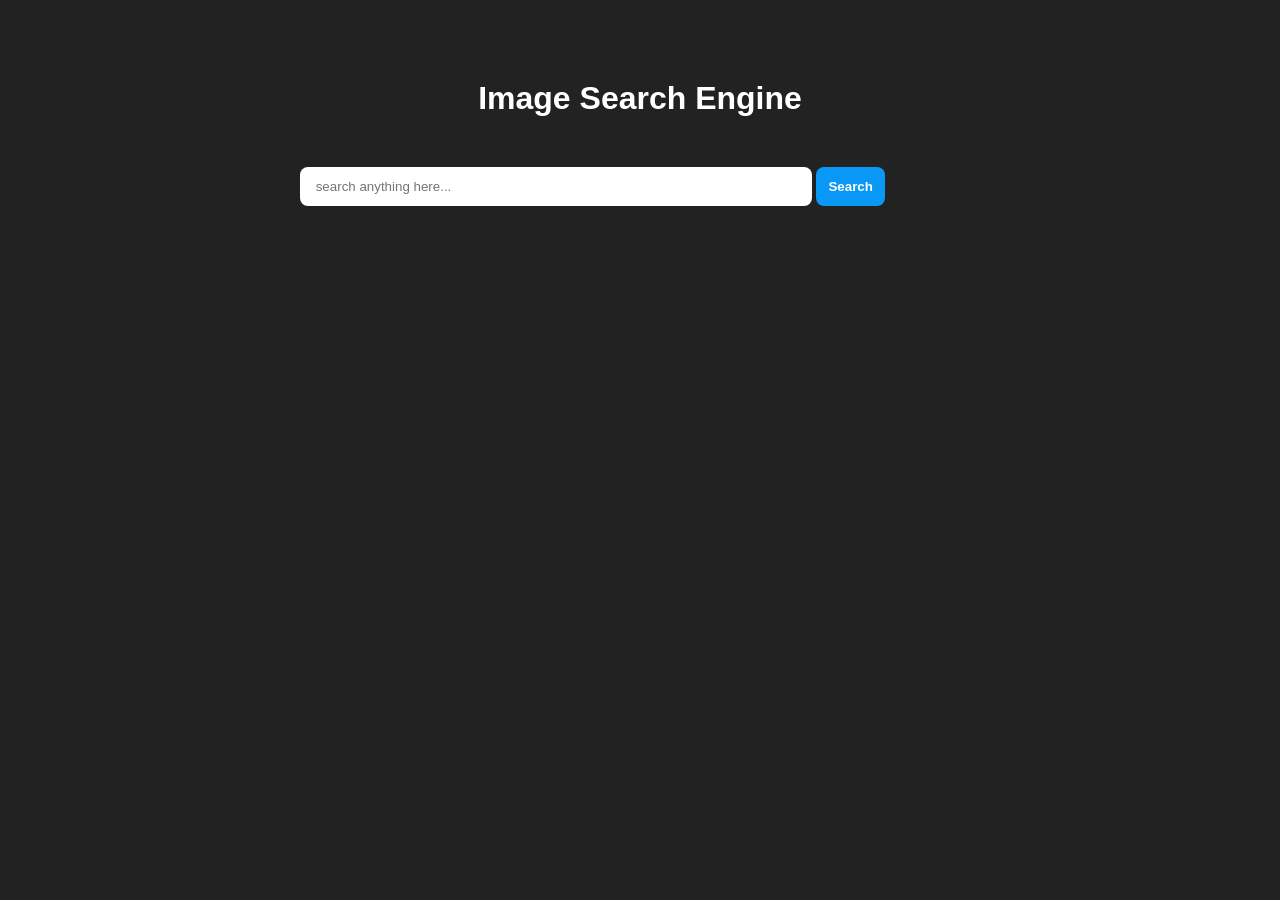
<file: Project 1/index.html>
<!DOCTYPE html>
<html lang="en">
<head>
    <meta charset="UTF-8">
    <meta name="viewport" content="width=device-width, initial-scale=1.0">
    <title>Image Search Engine</title>
    <link rel="stylesheet" href="style.css">
</head>
<body>
    <h1>Image Search Engine</h1>
    <form id="search-form">
        <input type="text" id="search-box" placeholder=" search anything here...">
        <button>Search</button>
    </form>
    <div id="search-result"></div>
    <button id="show-more-btn">Show More</button>

    <script src="main.js"></script>
</body>
</html>
</file>
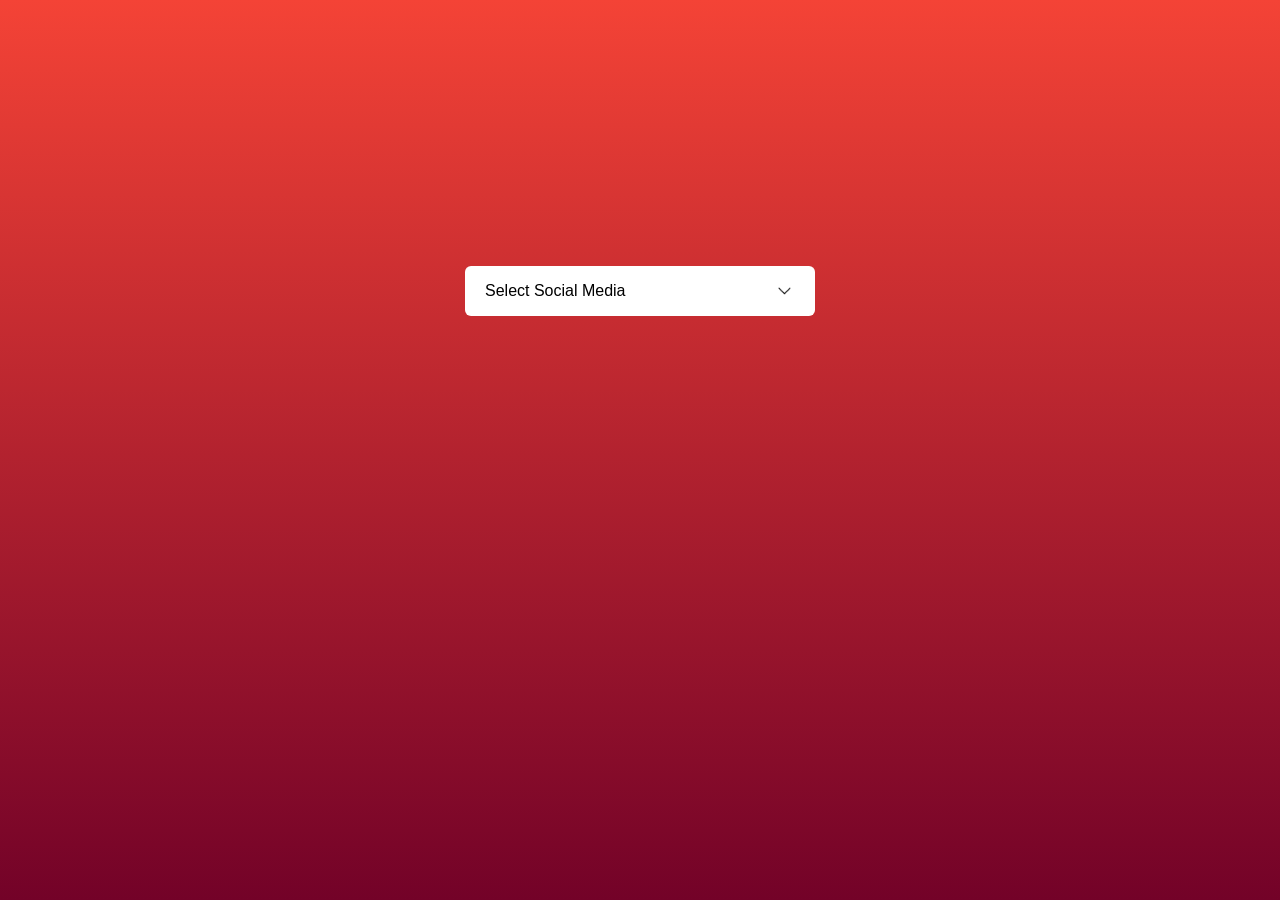
<file: Project 2/index.html>
<!DOCTYPE html>
<html lang="en">
<head>
    <meta charset="UTF-8">
    <meta name="viewport" content="width=device-width, initial-scale=1.0">
    <title>Select Menu</title>
    <link rel="stylesheet" href="style.css">
</head>
<body>
  <div class="hero">

        <div class="selector">
            <div id="selectField">
                <p id="selectText">Select Social Media</p>
                <img src="./Images/dd.png" alt="" id="arrowIcon">
            </div>

            <ul id="list"  class="hide">
                <li class="options"><img src="./Images/facebook.webp" alt="facebook"><p>Facebook</p></li>
                <li class="options"><img src="./Images/whatsapp.webp" alt="Whatsapp"><p>Whatsapp</p></li>
                <li class="options"><img src="./Images/ytt.png" alt="Youtube"><p>Youtube</p></li>
                <li class="options"><img src="./Images/twitters.png" alt="Twitter"><p>Twitter</p></li>
                <li class="options"><img src="./Images/pinetest.webp" alt="Pinterest"><p>Pinterest</p></li>
                <li class="options"><img src="./Images/instagram.png" alt="Instagram"><p>Instagram</p></li>
            </ul>
        </div>
  </div>  

  <script src="main.js"></script>
</body>
</html>
</file>
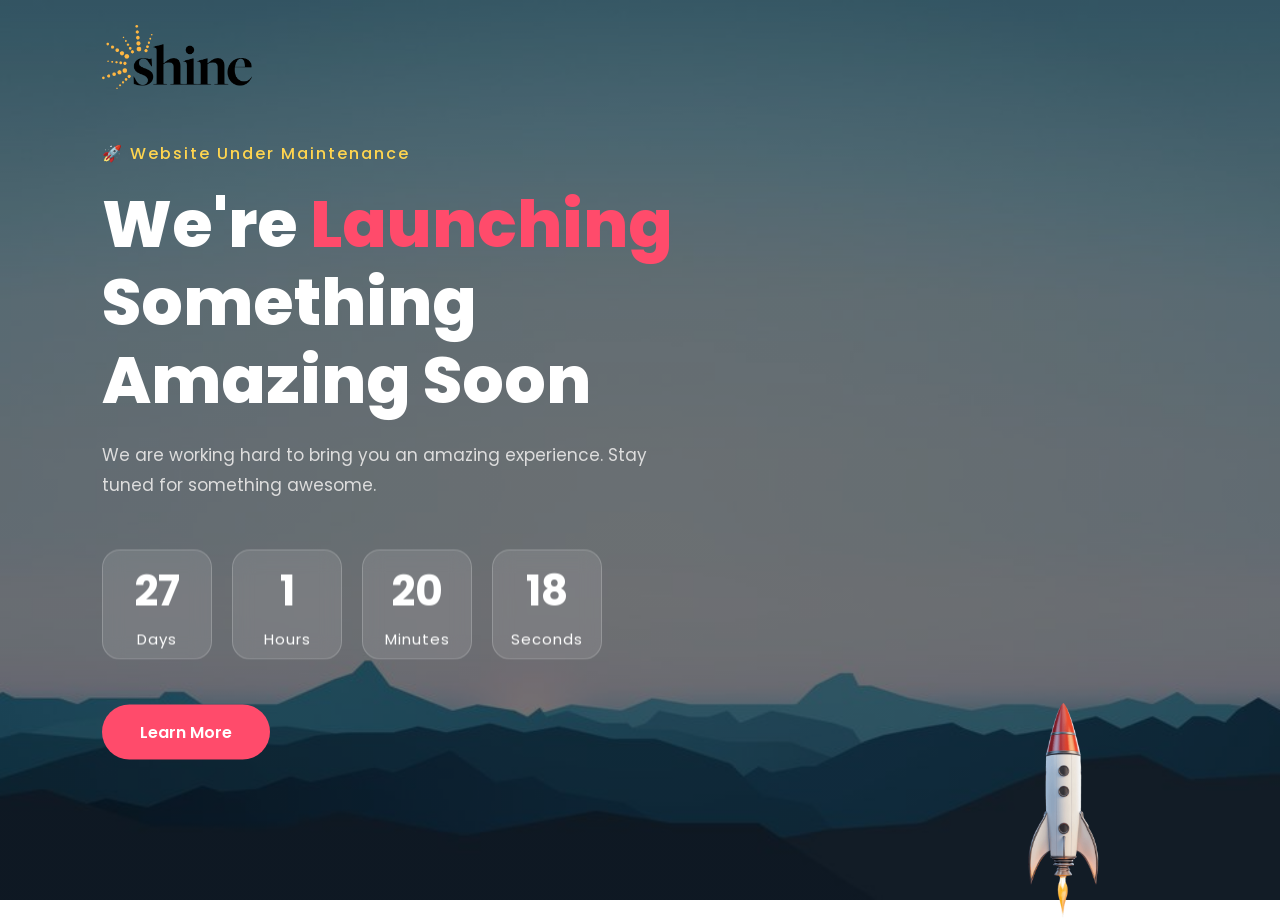
<file: Project 3/index.html>
<!DOCTYPE html>
<html lang="en">
<head>
    <meta charset="UTF-8">
    <meta name="viewport" content="width=device-width, initial-scale=1.0">
    <title>Coming Soon</title>

    <link rel="stylesheet" href="style.css">

    <link rel="preconnect" href="https://fonts.googleapis.com">
    <link href="https://fonts.googleapis.com/css2?family=Poppins:wght@300;400;500;600;700;800&display=swap" rel="stylesheet">
</head>

<body>

<div class="overlay"></div>

<div class="container">

    <img src="shine-commerce-logo.png" class="logo">

    <div class="content">

        <p class="tag">🚀 Website Under Maintenance</p>

        <h1>
            We're <span>Launching</span><br>
            Something Amazing Soon
        </h1>

        <p class="desc">
            We are working hard to bring you an amazing experience.
            Stay tuned for something awesome.
        </p>

        <div class="launching-time">

            <div class="box">
                <p id="days">00</p>
                <span>Days</span>
            </div>

            <div class="box">
                <p id="hours">00</p>
                <span>Hours</span>
            </div>

            <div class="box">
                <p id="minutes">00</p>
                <span>Minutes</span>
            </div>

            <div class="box">
                <p id="seconds">00</p>
                <span>Seconds</span>
            </div>

        </div>

        <button>Learn More</button>

    </div>

    <img src="roooo.webp" class="rocket">

</div>

<script src="main.js"></script>

</body>
</html>
</file>
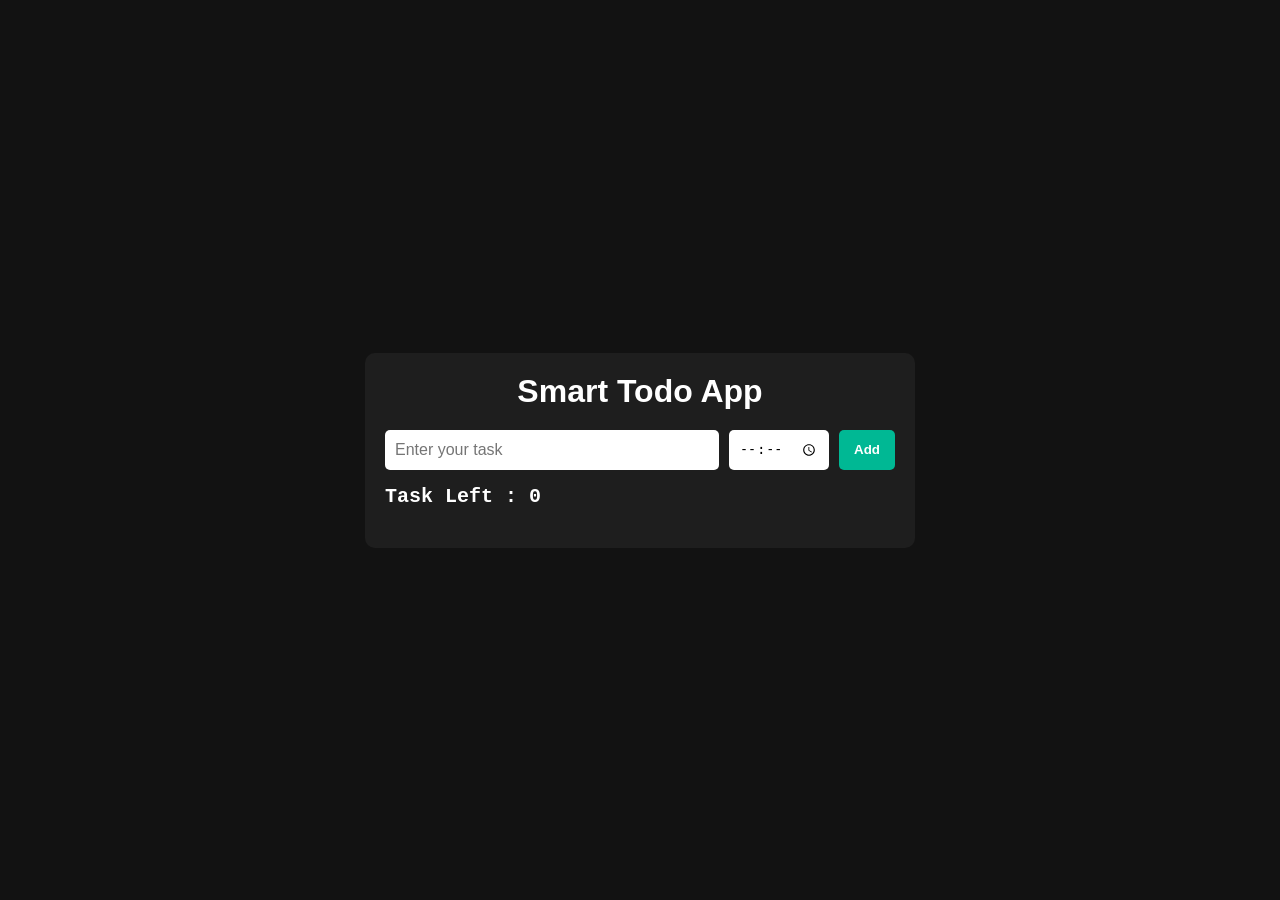
<file: Smart-Todo-App/index.html>
<!DOCTYPE html>
<html lang="en">
<head>
    <meta charset="UTF-8">
    <meta name="viewport" content="width=device-width, initial-scale=1.0">
    <title>Smart Todo App</title>
    <link rel="stylesheet" href="style.css">
</head>
<body>

    <div class="container">
        <h1>Smart Todo App</h1>

        <div class="input-section">
            <input type="text" id="taskInput" placeholder="Enter your task">
            <input type="time" id="deadlineTime">
            <button id="addBtn">Add</button>
        </div>

        <h3 id="taskCount">Pending Task : 0</h3>

        <ul id="taskList"></ul>
    </div>

    <script src="main.js"></script>

</body>
</html>
</file>
<file: Project 1/style.css>
*{
    margin:0;
    padding:0;
    font-family:Arial, Helvetica, sans-serif;
    box-sizing: border-box;
}

body{
    background-color: rgb(34, 34, 34);
    color:white;
}

h1{
    text-align: center;
    margin:80px auto 50px;
}


#search-box{
    padding:12px;
    border:none;
    border-radius: 8px;
    width:40%;
    margin-left: 300px;
    outline: none;
}

button{
    padding:12px;
    border:none;
    border-radius: 8px;
    background-color: rgb(10, 152, 247);
    font-weight: 600;
    color:white;
}
#show-more-btn{
    margin-left:450px;
    margin-top:20px;
    display: none;
}

#search-result{
    width:80%;
    margin:100px auto 50px;
    display: grid;
    grid-template-columns: 1fr 1fr 1fr;
    grid-gap:40px;
}
#search-result img{
    width:100%;
    height:230px;
    object-fit: cover;
    border-radius: 5px;
}
</file>
<file: Project 2/style.css>
*{
    margin:0;
    padding:0;
    font-family: Arial, Helvetica, sans-serif;
}

.hero{
    width:100%;
    height:100vh;
    background-image: linear-gradient(#f44336,#730228);
    display: flex;
    align-items: center;
    justify-content: center;
}

.selector{
    width:350px;
}

#selectField{
    width:100%;
    padding:15px 20px;
    margin-bottom: 30px;
    background-color:white;
    box-sizing: border-box;
    border-radius: 6px;
    display: flex;
    align-items: center;
    justify-content: space-between;
    cursor:pointer;
}

#selectField img{
    width:20px;
    transition: transform 0.5s;

}

#list{
    width:100%;
    background-color:white;
    border-radius: 6px;
    overflow: hidden;
}

.options{
    width:100%;
    padding:15px 0 15px 70px;
    list-style: none;
    cursor: pointer;
    box-sizing: border-box;
    position: relative;
}
.options img{
    width:35px;
    position: absolute;
    top:12px;
    left:25px;
}

.options:hover{
    background-color: rgba(218, 217, 217, 0.718);
    ;
}

.hide{
    visibility: hidden;
}

.rotate{
    transform: rotate(180deg);
}
</file>
<file: Project 3/style.css>
*{
    margin:0;
    padding:0;
    box-sizing:border-box;
    font-family:'Poppins',sans-serif;
}

body{
    overflow:hidden;
}

.container{
    width:100%;
    min-height:100vh;

    background:
    linear-gradient(rgba(0,0,0,.55),rgba(0,0,0,.55)),
    url("bgg.jpg");

    background-size:cover;
    background-position:center;

    padding:0 8%;
    position:relative;

    color:#fff;
}

.logo{
    width:150px;
    padding:25px 0;
    cursor:pointer;
}

.content{
    position:absolute;
    top:50%;
    transform:translateY(-50%);
    max-width:650px;
}

.tag{
    color:#ffd54f;
    letter-spacing:2px;
    font-weight:500;
    margin-bottom:20px;
}

.content h1{
    font-size:65px;
    line-height:78px;
    font-weight:800;
}

.content h1 span{
    color:#ff4b6b;
}

.desc{
    width:550px;
    margin-top:20px;
    line-height:30px;
    color:#ddd;
    font-size:17px;
}

.launching-time{
    display:flex;
    gap:20px;
    margin-top:50px;
}

.box{

    width:110px;
    height:110px;

    backdrop-filter:blur(10px);

    background:rgba(255,255,255,.1);

    border:1px solid rgba(255,255,255,.2);

    border-radius:18px;

    display:flex;
    flex-direction:column;
    justify-content:center;
    align-items:center;

    transition:.35s;
}

.box:hover{

    transform:translateY(-8px);

    background:#ff4b6b;
}

.box p{

    font-size:42px;
    font-weight:700;
}

.box span{

    margin-top:5px;
    font-size:15px;
    letter-spacing:1px;
}

button{

    margin-top:45px;

    padding:15px 38px;

    border:none;

    background:#ff4b6b;

    color:white;

    font-size:16px;

    font-weight:600;

    border-radius:50px;

    cursor:pointer;

    transition:.3s;
}

button:hover{

    transform:translateY(-5px);

    background:#ff2448;

    box-shadow:0 15px 30px rgba(255,75,107,.35);
}

.rocket{

    width:230px;

    position:absolute;

    right:8%;

    bottom:-20px;

    animation:rocket 4s linear infinite;
}

@keyframes rocket{

    0%{

        transform:translateY(0);

        opacity:0;
    }

    30%{

        opacity:1;
    }

    100%{

        transform:translateY(-900px);

        opacity:0;
    }

}

@media(max-width:900px){

    .content{

        position:relative;

        top:0;

        transform:none;

        padding-top:60px;
    }

    .content h1{

        font-size:42px;

        line-height:55px;
    }

    .desc{

        width:100%;
    }

    .launching-time{

        flex-wrap:wrap;
    }

    .rocket{

        display:none;
    }

    .box{

        width:90px;

        height:90px;
    }

    .box p{

        font-size:32px;
    }

}
</file>
<file: Smart-Todo-App/style.css>
*{
    margin:0;
    padding:0;
    box-sizing: border-box;
}

body{
    font-family: Arial, Helvetica, sans-serif;
    background-color: #121212;
    display:flex;
    justify-content: center;
    align-items: center;
    min-height: 100vh;
}

.container{
    background-color: #1e1e1e;
    width:550px;
    padding:20px;
    border-radius: 10px;
}

h1{
    color:white;
    text-align: center;
    margin-bottom: 20px;
    font-family:'Trebuchet MS', 'Lucida Sans Unicode', 'Lucida Grande', 'Lucida Sans', Arial, sans-serif;
}

.input-section{
    display:flex;
    gap:10px;
}

#taskInput{
    flex:1;
    padding:10px;
    border:none;
    outline:none;
    border-radius: 5px;
    font-size: 16px;
    font-family:Verdana, Geneva, Tahoma, sans-serif;
}

#addBtn{
    padding:10px 15px;
    border: none;
    background-color: #00b894;
    color:white;
    border-radius: 5px;
    cursor:pointer;
    font-weight: 700;
}

#taskList{
    margin-top: 20px;
    list-style: none;
}

#taskList li{
    background-color: #2d3439;
    color:white;
    padding:10px;
    border-radius: 5px;
    margin-bottom: 10px;
    display: flex;
    justify-content: space-between;
    align-items: center;
}

#taskList li button{
    background-color: crimson;
    color:white;
    border:none;
    padding:5px 10px;
    border-radius: 5px;
    cursor:pointer;
}

.completed{
    opacity: 0.5;
    text-decoration: line-through;
}

#taskList li span{
    cursor: pointer;
    flex:1;
}

#taskCount{
    color:white;
    margin-top:15px;
    font-size: 20px;
    font-weight: bold;
    font-family:'Courier New', Courier, monospace;


}

#deadlineTime{
    padding:10px;
    border:none;
    outline:none;
    border-radius:5px;
    width:100px;
}

.deadline{
    display:block;
    font-size:12px;
    color:#b2bec3;
    margin-top:4px;
}

.overdue{
    border-left:4px solid red;
    background:#4a1f1f !important;
}
</file>
